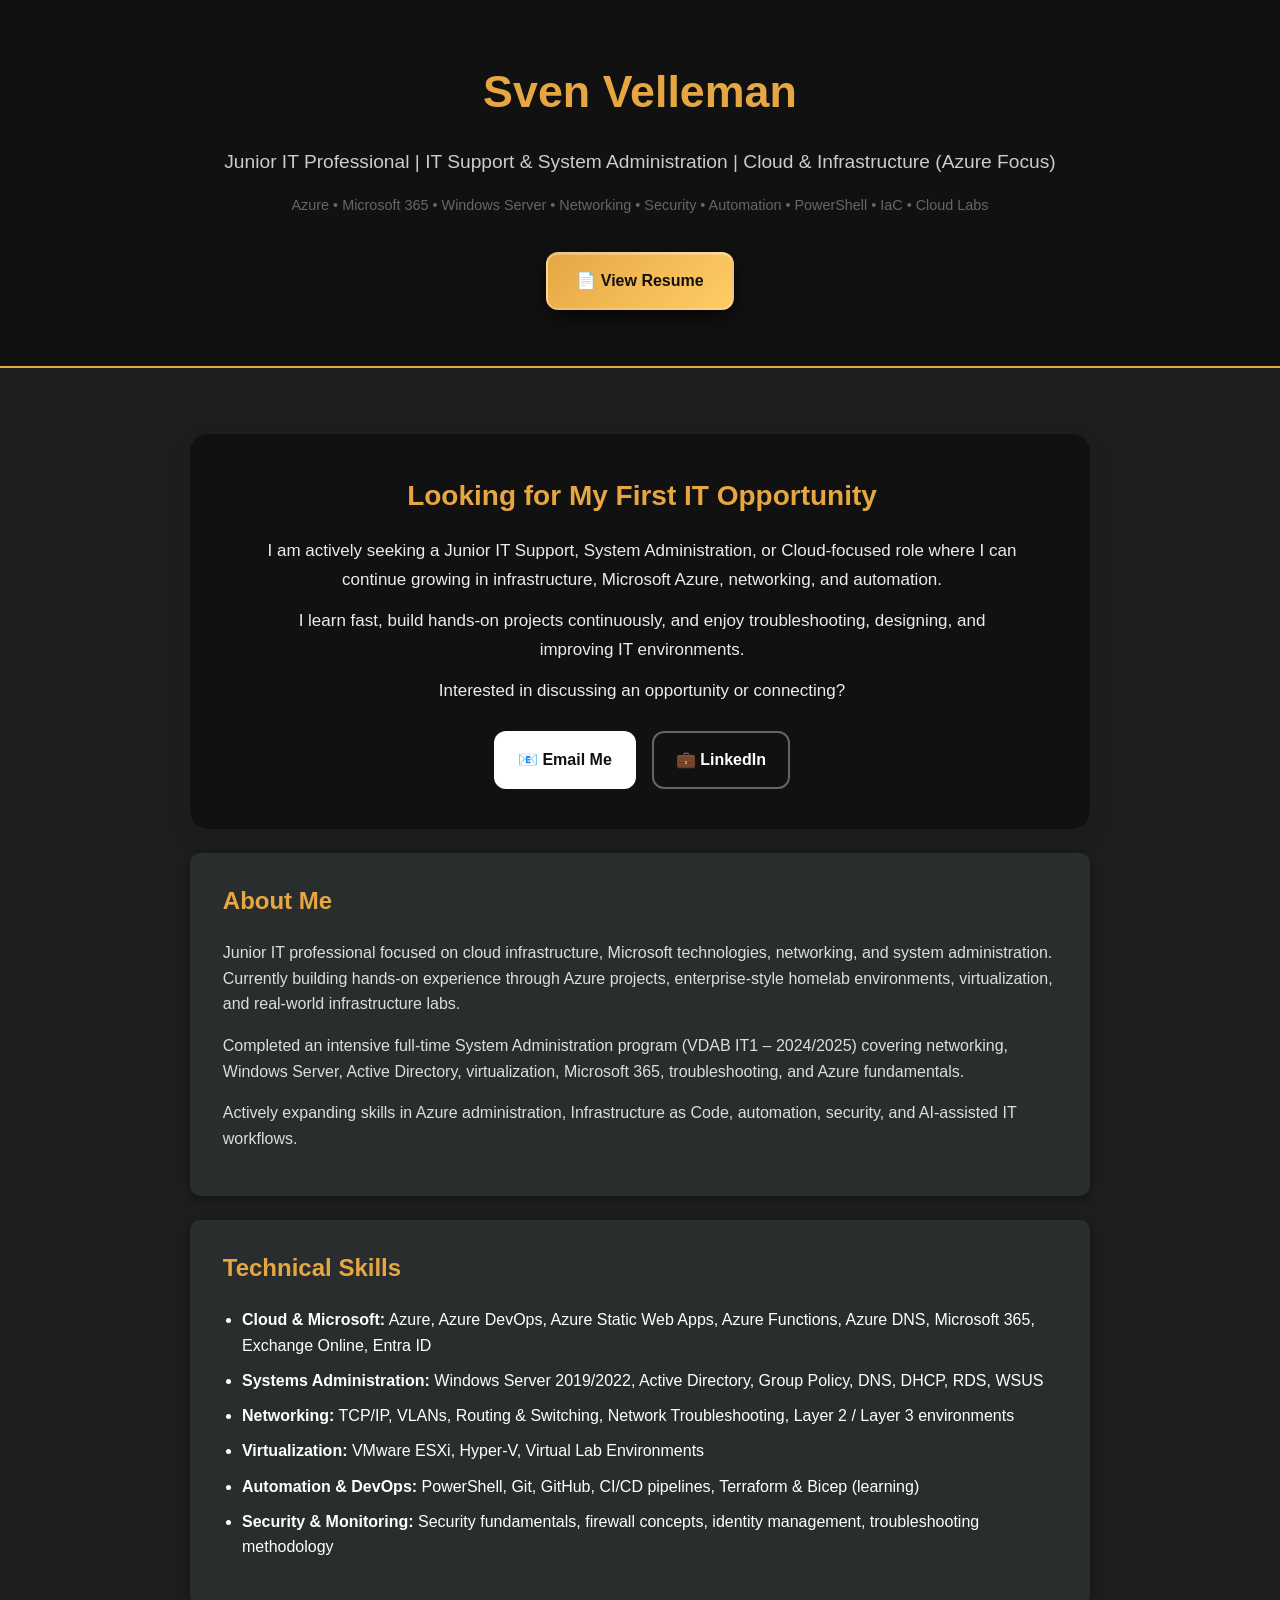
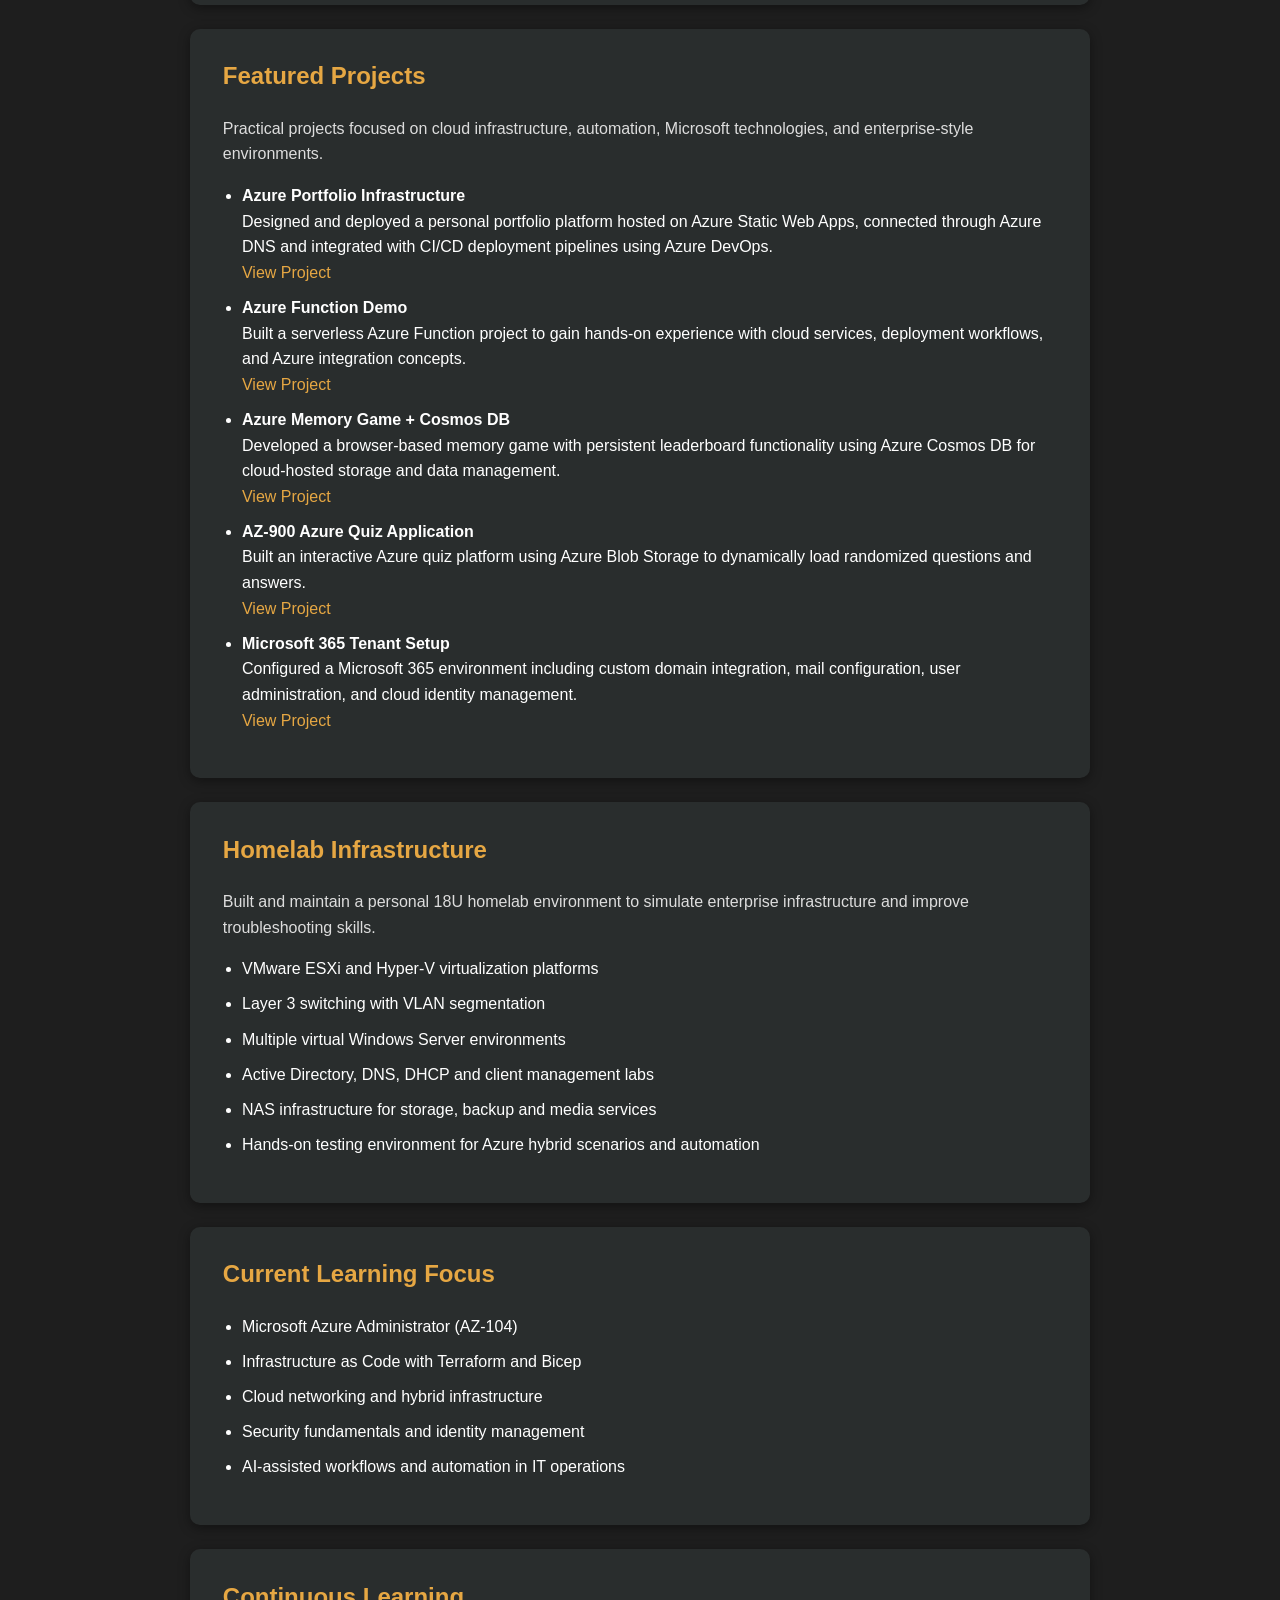
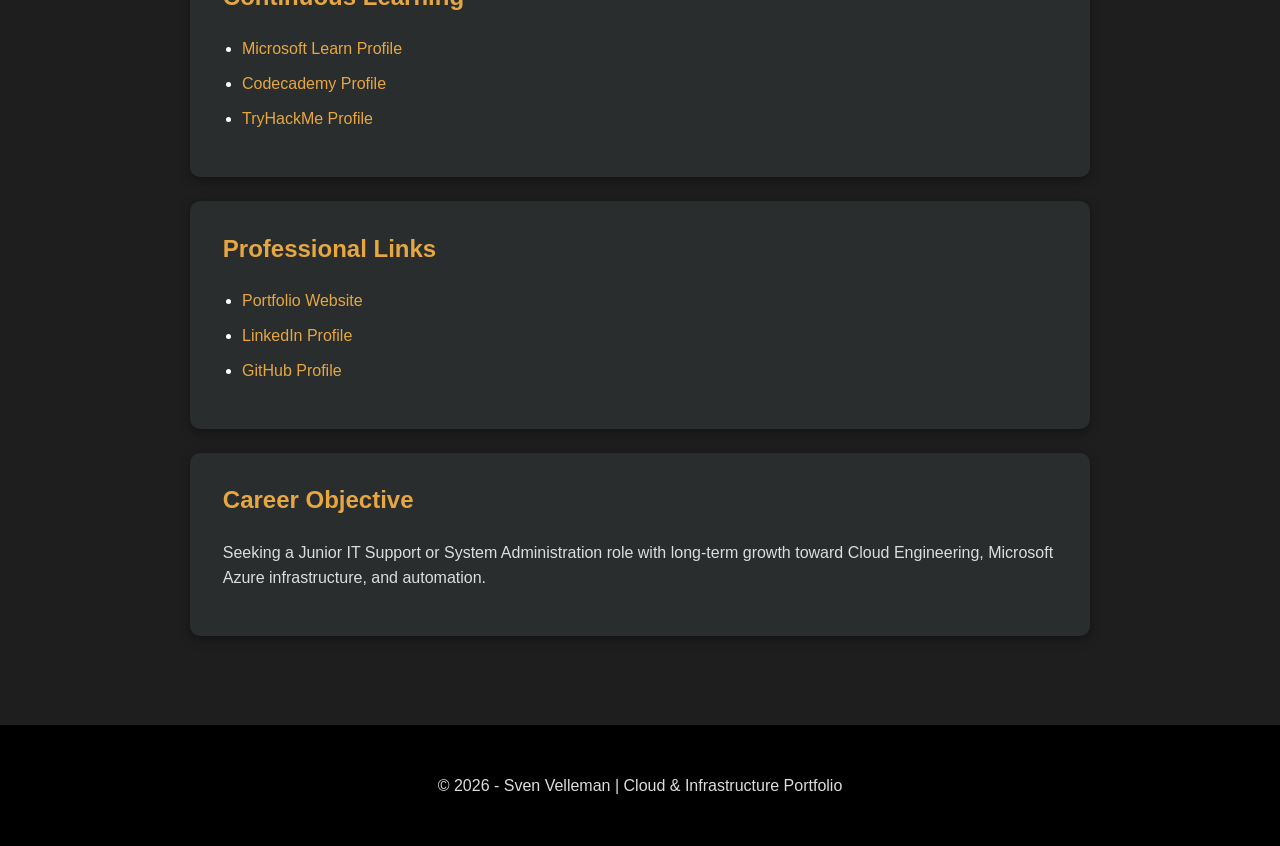
<file: index.html>
<!DOCTYPE html>
<html lang="en">

<head>
    <meta charset="UTF-8">
    <meta name="viewport" content="width=device-width, initial-scale=1.0">

    <title>Sven Velleman | IT Support, System Administrator & Azure Cloud (Belgium)</title>

    <link rel="stylesheet" href="style.css">
    <meta name="description"
        content="Junior IT professional in België gespecialiseerd in IT support, systeembeheer en Azure cloud. Op zoek naar een junior IT job in Oost-Vlaanderen of remote IT support functies.">
</head>

<body>

    <header>
        <h1>Sven Velleman</h1>
        <p>Junior IT Professional | IT Support & System Administration | Cloud & Infrastructure (Azure Focus)</p>
        <p class="stack">Azure • Microsoft 365 • Windows Server • Networking • Security • Automation • PowerShell • IaC
            • Cloud Labs</p>

        <a href="resume.html" class="cta-button">
            📄 View Resume
        </a>
    </header>


    <main>

        <!-- CONTACT -->

        <section class="contact-section">

            <h2>Looking for My First IT Opportunity</h2>

            <p>
                I am actively seeking a Junior IT Support, System Administration,
                or Cloud-focused role where I can continue growing in infrastructure,
                Microsoft Azure, networking, and automation.
            </p>

            <p>
                I learn fast, build hands-on projects continuously,
                and enjoy troubleshooting, designing, and improving IT environments.
            </p>

            <p>
                Interested in discussing an opportunity or connecting?
            </p>

            <div class="contact-links">

                <a href="mailto:sven.velleman@svenitguy.be" class="contact-btn">
                    📧 Email Me
                </a>

                <a href="https://www.linkedin.com/in/sven-velleman/" target="_blank" rel="noopener"
                    class="contact-btn secondary">
                    💼 LinkedIn
                </a>

            </div>

        </section>


        <!-- INTRO -->
        <section>
            <h2>About Me</h2>

            <p>
                Junior IT professional focused on cloud infrastructure,
                Microsoft technologies, networking, and system administration.
                Currently building hands-on experience through Azure projects,
                enterprise-style homelab environments, virtualization,
                and real-world infrastructure labs.
            </p>

            <p>
                Completed an intensive full-time System Administration program
                (VDAB IT1 – 2024/2025) covering networking, Windows Server,
                Active Directory, virtualization, Microsoft 365, troubleshooting,
                and Azure fundamentals.
            </p>

            <p>
                Actively expanding skills in Azure administration,
                Infrastructure as Code, automation, security, and AI-assisted IT workflows.
            </p>
        </section>

        <!-- SKILLS -->
        <section>
            <h2>Technical Skills</h2>

            <ul>
                <li>
                    <strong>Cloud & Microsoft:</strong>
                    Azure, Azure DevOps, Azure Static Web Apps,
                    Azure Functions, Azure DNS, Microsoft 365,
                    Exchange Online, Entra ID
                </li>

                <li>
                    <strong>Systems Administration:</strong>
                    Windows Server 2019/2022,
                    Active Directory,
                    Group Policy,
                    DNS,
                    DHCP,
                    RDS,
                    WSUS
                </li>

                <li>
                    <strong>Networking:</strong>
                    TCP/IP,
                    VLANs,
                    Routing & Switching,
                    Network Troubleshooting,
                    Layer 2 / Layer 3 environments
                </li>

                <li>
                    <strong>Virtualization:</strong>
                    VMware ESXi,
                    Hyper-V,
                    Virtual Lab Environments
                </li>

                <li>
                    <strong>Automation & DevOps:</strong>
                    PowerShell,
                    Git,
                    GitHub,
                    CI/CD pipelines,
                    Terraform & Bicep (learning)
                </li>

                <li>
                    <strong>Security & Monitoring:</strong>
                    Security fundamentals,
                    firewall concepts,
                    identity management,
                    troubleshooting methodology
                </li>
            </ul>
        </section>

        <!-- PROJECTS -->
        <section>
            <h2>Featured Projects</h2>

            <p>
                Practical projects focused on cloud infrastructure,
                automation, Microsoft technologies, and enterprise-style environments.
            </p>

            <ul>

                <li>
                    <strong>Azure Portfolio Infrastructure</strong><br>

                    Designed and deployed a personal portfolio platform hosted on Azure Static Web Apps,
                    connected through Azure DNS and integrated with CI/CD deployment pipelines using Azure DevOps.<br>

                    <a href="https://www.svenitguy.be/projects/portfolio-site.html" target="_blank" rel="noopener">
                        View Project
                    </a>
                </li>

                <li>
                    <strong>Azure Function Demo</strong><br>

                    Built a serverless Azure Function project to gain hands-on experience
                    with cloud services, deployment workflows, and Azure integration concepts.<br>

                    <a href="https://www.svenitguy.be/projects/azure-function-demo.html" target="_blank" rel="noopener">
                        View Project
                    </a>
                </li>

                <li>
                    <strong>Azure Memory Game + Cosmos DB</strong><br>

                    Developed a browser-based memory game with persistent leaderboard functionality
                    using Azure Cosmos DB for cloud-hosted storage and data management.<br>

                    <a href="https://www.svenitguy.be/projects/memory-game.html" target="_blank" rel="noopener">
                        View Project
                    </a>
                </li>

                <li>
                    <strong>AZ-900 Azure Quiz Application</strong><br>

                    Built an interactive Azure quiz platform using Azure Blob Storage
                    to dynamically load randomized questions and answers.<br>

                    <a href="https://www.svenitguy.be/projects/az-900-quiz.html" target="_blank" rel="noopener">
                        View Project
                    </a>
                </li>

                <li>
                    <strong>Microsoft 365 Tenant Setup</strong><br>

                    Configured a Microsoft 365 environment including custom domain integration,
                    mail configuration, user administration, and cloud identity management.<br>

                    <a href="https://www.svenitguy.be/projects/m365-email-setup.html" target="_blank" rel="noopener">
                        View Project
                    </a>
                </li>

            </ul>
        </section>

        <!-- HOMELAB -->
        <section>
            <h2>Homelab Infrastructure</h2>

            <p>
                Built and maintain a personal 18U homelab environment
                to simulate enterprise infrastructure and improve troubleshooting skills.
            </p>

            <ul>
                <li>VMware ESXi and Hyper-V virtualization platforms</li>

                <li>Layer 3 switching with VLAN segmentation</li>

                <li>Multiple virtual Windows Server environments</li>

                <li>Active Directory, DNS, DHCP and client management labs</li>

                <li>NAS infrastructure for storage, backup and media services</li>

                <li>Hands-on testing environment for Azure hybrid scenarios and automation</li>
            </ul>
        </section>

        <!-- CURRENT LEARNING -->
        <section>
            <h2>Current Learning Focus</h2>

            <ul>
                <li>Microsoft Azure Administrator (AZ-104)</li>

                <li>Infrastructure as Code with Terraform and Bicep</li>

                <li>Cloud networking and hybrid infrastructure</li>

                <li>Security fundamentals and identity management</li>

                <li>AI-assisted workflows and automation in IT operations</li>
            </ul>
        </section>

        <!-- LEARNING PLATFORMS -->
        <section>
            <h2>Continuous Learning</h2>

            <ul>

                <li>
                    <a href="https://learn.microsoft.com/nl-be/users/svenvelleman/" target="_blank"
                        rel="noopener noreferrer">
                        Microsoft Learn Profile
                    </a>
                </li>

                <li>
                    <a href="https://www.codecademy.com/profiles/Sven_V" target="_blank" rel="noopener noreferrer">
                        Codecademy Profile
                    </a>
                </li>

                <li>
                    <a href="https://tryhackme.com/p/Impax" target="_blank" rel="noopener noreferrer">
                        TryHackMe Profile
                    </a>
                </li>

            </ul>
        </section>

        <!-- LINKS -->
        <section>
            <h2>Professional Links</h2>

            <ul>

                <li>
                    <a href="https://www.svenitguy.be/" target="_blank" rel="noopener noreferrer">
                        Portfolio Website
                    </a>
                </li>

                <li>
                    <a href="https://www.linkedin.com/in/sven-velleman/" target="_blank" rel="noopener noreferrer">
                        LinkedIn Profile
                    </a>
                </li>

                <li>
                    <a href="https://github.com/Svenitguy" target="_blank" rel="noopener noreferrer">
                        GitHub Profile
                    </a>
                </li>

            </ul>
        </section>

        <!-- GOAL -->
        <section>
            <h2>Career Objective</h2>

            <p>
                Seeking a Junior IT Support or System Administration role
                with long-term growth toward Cloud Engineering,
                Microsoft Azure infrastructure, and automation.
            </p>
        </section>

    </main>

    <footer>
        <p>© 2026 - Sven Velleman | Cloud & Infrastructure Portfolio</p>
    </footer>

</body>

</html>
</file>
<file: style.css>
/* =========================
   BASE STYLE (CLOUD PORTFOLIO CV)
========================= */

body {
  margin: 0;
  font-family: 'Poppins', sans-serif;
  background-color: #1e1e1e;
  color: #ffffff;
  line-height: 1.6;
}

/* =========================
   TYPOGRAPHY
========================= */

h1, h2, h3 {
  color: #e6a743;
  margin-top: 0;
}

p {
  color: #ddd;
  margin-bottom: 1rem;
}

/* =========================
   LINKS
========================= */

a {
  color: #e6a743;
  text-decoration: none;
  transition: color 0.2s ease;
}

a:hover {
  color: #ffc34d;
  text-decoration: underline;
}

/* =========================
   HEADER (IMPROVED)
========================= */

header {
  text-align: center;
  padding: 3.5rem 1rem;
  background-color: #111;
  border-bottom: 2px solid #e6a743;
}

header h1 {
  font-size: 2.8rem;
  margin-bottom: 0.3rem;
}

header p {
  font-size: 1.2rem;
  color: #ccc;
}

header .stack {
    font-size: 0.9em; /* iets kleiner dan de titel */
    color: #666;      /* grijs voor subtiele uitstraling */
    margin-top: 5px;  /* beetje ruimte boven de knop */
}

/* =========================
   MAIN LAYOUT
========================= */

main {
  max-width: 900px;
  margin: 0 auto;
  padding: 1rem;
}

/* =========================
   SECTIONS (CLEANER LOOK)
========================= */

section {
  background-color: #292d2d;
  margin: 1.5rem 0;
  padding: 1.8rem;
  border-radius: 10px;
  box-shadow: 0 3px 12px rgba(0,0,0,0.4);
  border-left: 4px solid transparent;
  transition: border-color 0.2s ease;
}

section:hover {
  border-left: 4px solid #e6a743;
}

/* =========================
   LISTS
========================= */

ul {
  padding-left: 1.2rem;
}

li {
  margin-bottom: 0.6rem;
}

/* =========================
   STRONG TEXT EMPHASIS
========================= */

strong {
  color: #ffffff;
}

/* =========================
   BUTTON STYLE (OPTIONAL USE)
========================= */

.button {
  display: inline-block;
  background-color: #e6a743;
  color: #000;
  padding: 0.75rem 1.5rem;
  border-radius: 6px;
  font-weight: bold;
  margin-top: 1rem;
  transition: all 0.2s ease;
}

.button:hover {
  background-color: #c9952f;
  transform: translateY(-2px);
}

/* =========================
   FOOTER
========================= */

footer {
  text-align: center;
  padding: 2rem;
  background-color: #000;
  color: #777;
  margin-top: 3rem;
  border-top: 1px solid #222;
}

/* =========================
   HEADER CTA BUTTON
========================= */
.cta-button {
  display: inline-block;
  margin-top: 1.2rem;

  background: linear-gradient(135deg, #e6a743, #ffcc66);
  color: #111 !important;

  padding: 0.9rem 1.8rem;
  border-radius: 12px;

  font-weight: 800;
  text-decoration: none;

  border: 2px solid rgba(255, 255, 255, 0.25);

  box-shadow:
    0 8px 20px rgba(0, 0, 0, 0.6),
    inset 0 1px 0 rgba(255, 255, 255, 0.25);

  transition: all 0.2s ease;

  cursor: pointer;
}

.cta-button:hover {
  background: linear-gradient(135deg, #ffc34d, #ffd98a);
  transform: translateY(-2px) scale(1.03);

  box-shadow:
    0 12px 28px rgba(0, 0, 0, 0.7),
    inset 0 1px 0 rgba(255, 255, 255, 0.35);

  border-color: rgba(255, 255, 255, 0.4);
  color: #111 !important;
}

/* Container die de main layout volgt */
.header-actions {
  max-width: 900px;
  margin: 1.5rem auto 0 auto;
  text-align: center;
}

/* CONTACT SECTION */

.contact-section {
    margin-top: 50px;

    background: #111;
    color: #fff;

    padding: 40px;

    border-radius: 18px;

    box-shadow: 0 10px 30px rgba(0,0,0,0.12);

    text-align: center;
}

.contact-section h2 {
    margin-top: 0;
    margin-bottom: 18px;

    font-size: 28px;
}

.contact-section p {
    max-width: 760px;
    margin: 12px auto;

    line-height: 1.7;
    font-size: 17px;

    color: rgba(255,255,255,0.92);
}

.contact-links {
    margin-top: 26px;

    display: flex;
    justify-content: center;
    gap: 16px;

    flex-wrap: wrap;
}

.contact-btn {
    display: inline-flex;
    align-items: center;
    gap: 8px;

    background: #fff;
    color: #111;

    border: 2px solid rgba(255,255,255,0.35);

    padding: 14px 22px;

    border-radius: 12px;

    font-weight: 700;
    text-decoration: none;

    transition: all 0.2s ease;
}

.contact-btn:hover {
    transform: translateY(-2px);

    background: #f2f2f2;
}

.contact-btn.secondary {
    background: transparent;
    color: #fff;

    border: 2px solid rgba(255,255,255,0.35);
}

.contact-btn.secondary:hover {
    background: rgba(255,255,255,0.08);
}
</file>
